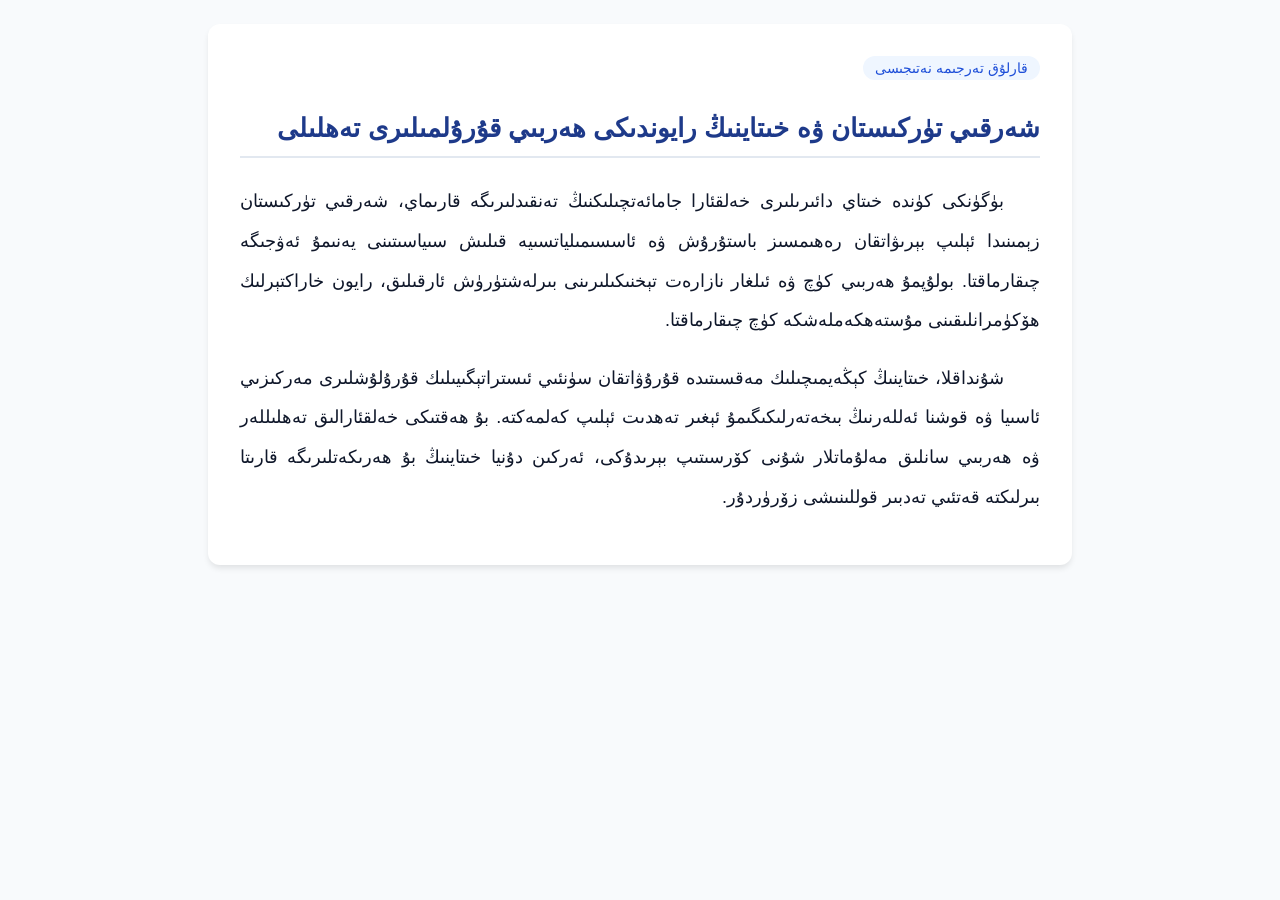
<file: .agents/skills/my-skill/assets/template.html>
<!DOCTYPE html>
<html lang="ug" dir="rtl">
<head>
  <meta charset="UTF-8">
  <meta name="viewport" content="width=device-width, initial-scale=1.0">
  <title>قارلۇق ۋىدىئو تەرجىمە ئەندىزىسى</title>
  <style>
    body {
      font-family: 'UKIJ Tuz', 'UKIJ Tuz Tom', 'ALKATIP Tor', 'Noto Sans Arabic', Tahoma, sans-serif;
      direction: rtl;
      background-color: #f8fafc;
      color: #0f172a;
      margin: 0;
      padding: 24px;
    }
    .article-container {
      max-width: 800px;
      margin: 0 auto;
      background: #ffffff;
      padding: 32px;
      border-radius: 12px;
      box-shadow: 0 4px 6px -1px rgba(0, 0, 0, 0.1);
    }
    h1 {
      font-size: 26px;
      font-weight: 700;
      color: #1e3a8a;
      border-bottom: 2px solid #e2e8f0;
      padding-bottom: 12px;
      margin-bottom: 24px;
    }
    p {
      text-align: justify;
      text-justify: inter-word;
      text-indent: 2em;
      line-height: 2.2;
      font-size: 18px;
      margin-bottom: 16px;
    }
    .tag {
      display: inline-block;
      background: #eff6ff;
      color: #1d4ed8;
      padding: 4px 12px;
      border-radius: 9999px;
      font-size: 14px;
      margin-bottom: 16px;
    }
  </style>
</head>
<body>
  <div class="article-container">
    <span class="tag">قارلۇق تەرجىمە نەتىجىسى</span>
    <h1>شەرقىي تۈركىستان ۋە خىتاينىڭ رايوندىكى ھەربىي قۇرۇلمىلىرى تەھلىلى</h1>
    <p>
      بۈگۈنكى كۈندە خىتاي دائىرىلىرى خەلقئارا جامائەتچىلىكنىڭ تەنقىدلىرىگە قارىماي، شەرقىي تۈركىستان زېمىنىدا ئېلىپ بېرىۋاتقان رەھىمسىز باستۇرۇش ۋە ئاسسىمىلياتسىيە قىلىش سىياسىتىنى يەنىمۇ ئەۋجىگە چىقارماقتا. بولۇپمۇ ھەربىي كۈچ ۋە ئىلغار نازارەت تېخنىكىلىرىنى بىرلەشتۈرۈش ئارقىلىق، رايون خاراكتېرلىك ھۆكۈمرانلىقىنى مۇستەھكەملەشكە كۈچ چىقارماقتا.
    </p>
    <p>
      شۇنداقلا، خىتاينىڭ كېڭەيمىچىلىك مەقسىتىدە قۇرۇۋاتقان سۈنئىي ئىستراتېگىيىلىك قۇرۇلۇشلىرى مەركىزىي ئاسىيا ۋە قوشنا ئەللەرنىڭ بىخەتەرلىكىگىمۇ ئېغىر تەھدىت ئېلىپ كەلمەكتە. بۇ ھەقتىكى خەلقئارالىق تەھلىللەر ۋە ھەربىي سانلىق مەلۇماتلار شۇنى كۆرسىتىپ بېرىدۇكى، ئەركىن دۇنيا خىتاينىڭ بۇ ھەرىكەتلىرىگە قارىتا بىرلىكتە قەتئىي تەدبىر قوللىنىشى زۆرۈردۇر.
    </p>
  </div>
</body>
</html>
</file>
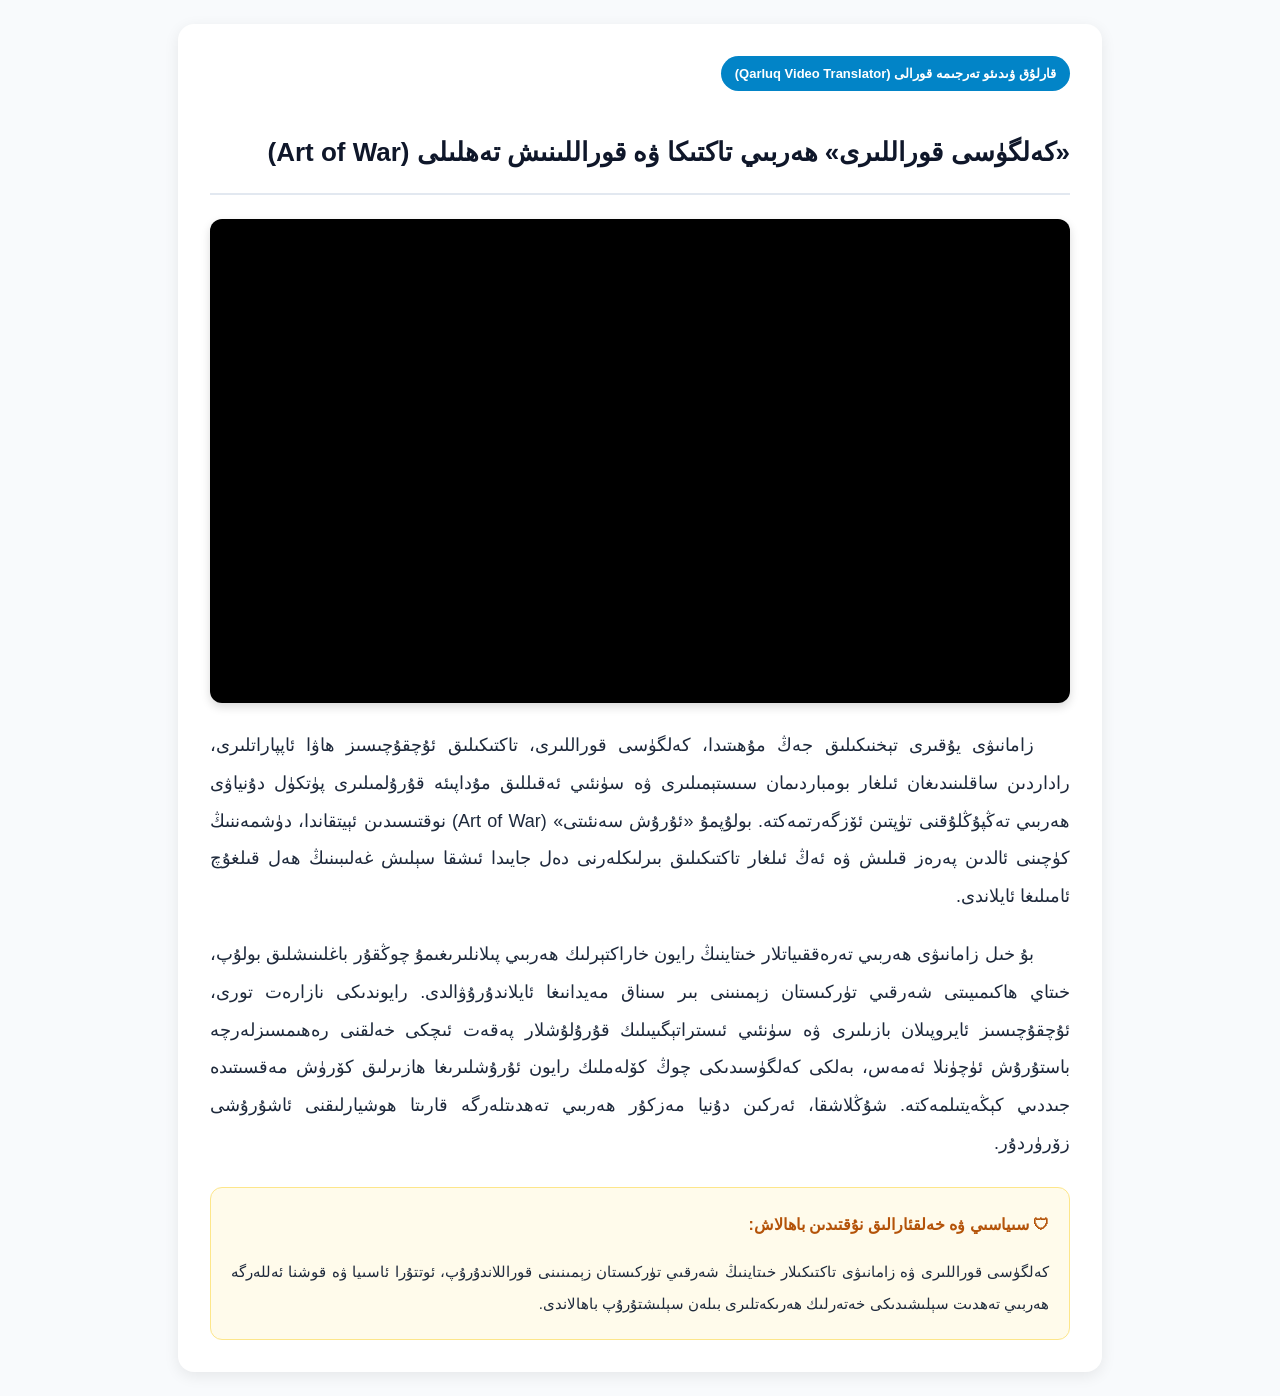
<file: .agents/skills/my-skill/assets/weapons_of_the_future_translation.html>
<!DOCTYPE html>
<html lang="ug" dir="rtl">
<head>
  <meta charset="UTF-8">
  <meta name="viewport" content="width=device-width, initial-scale=1.0">
  <title>«كەلگۈسى قوراللىرى» ھەربىي تاكتىكا ۋە قوراللىنىش تەھلىلى (Art of War)</title>
  <style>
    body {
      font-family: 'UKIJ Tuz', 'UKIJ Tuz Tom', 'ALKATIP Tor', 'Noto Sans Arabic', Tahoma, sans-serif;
      direction: rtl;
      background: #f8fafc;
      color: #0f172a;
      margin: 0;
      padding: 24px;
      line-height: 2.1;
    }
    .container {
      max-width: 860px;
      margin: 0 auto;
      background: #ffffff;
      padding: 32px;
      border-radius: 16px;
      box-shadow: 0 4px 15px rgba(0, 0, 0, 0.08);
    }
    .badge {
      display: inline-block;
      background: #0284c7;
      color: #ffffff;
      padding: 4px 14px;
      border-radius: 9999px;
      font-size: 13px;
      font-weight: bold;
      margin-bottom: 16px;
    }
    h1 {
      font-size: 26px;
      color: #0f172a;
      border-bottom: 2px solid #e2e8f0;
      padding-bottom: 14px;
      margin-bottom: 24px;
    }
    .video-wrapper {
      position: relative;
      padding-bottom: 56.25%;
      height: 0;
      overflow: hidden;
      border-radius: 12px;
      margin-bottom: 24px;
      box-shadow: 0 4px 10px rgba(0,0,0,0.15);
      background: #000;
    }
    .video-wrapper iframe {
      position: absolute;
      top: 0;
      left: 0;
      width: 100%;
      height: 100%;
      border: 0;
    }
    p {
      text-align: justify;
      text-justify: inter-word;
      text-indent: 2em;
      font-size: 18px;
      margin-bottom: 20px;
      color: #1e293b;
    }
    .analysis-box {
      background: #fffbeb;
      border: 1px solid #fde68a;
      border-radius: 12px;
      padding: 20px;
      margin-top: 24px;
    }
    .analysis-title {
      font-weight: bold;
      color: #b45309;
      font-size: 16px;
      margin-bottom: 8px;
    }
  </style>
</head>
<body>
  <div class="container">
    <span class="badge">قارلۇق ۋىدىئو تەرجىمە قورالى (Qarluq Video Translator)</span>
    <h1>«كەلگۈسى قوراللىرى» ھەربىي تاكتىكا ۋە قوراللىنىش تەھلىلى (Art of War)</h1>

    <div class="video-wrapper">
      <iframe 
        src="https://www.youtube-nocookie.com/embed/bYrwEQ_Fr_I?rel=0" 
        allow="accelerometer; autoplay; clipboard-write; encrypted-media; gyroscope; picture-in-picture" 
        allowfullscreen>
      </iframe>
    </div>

    <p>
      زامانىۋى يۇقىرى تېخنىكىلىق جەڭ مۇھىتىدا، كەلگۈسى قوراللىرى، تاكتىكىلىق ئۇچقۇچىسىز ھاۋا ئاپپاراتلىرى، راداردىن ساقلىنىدىغان ئىلغار بومباردىمان سىستېمىلىرى ۋە سۈنئىي ئەقىللىق مۇداپىئە قۇرۇلمىلىرى پۈتكۈل دۇنياۋى ھەربىي تەڭپۇڭلۇقنى تۈپتىن ئۆزگەرتمەكتە. بولۇپمۇ «ئۇرۇش سەنئىتى» (Art of War) نوقتىسىدىن ئېيتقاندا، دۈشمەننىڭ كۈچىنى ئالدىن پەرەز قىلىش ۋە ئەڭ ئىلغار تاكتىكىلىق بىرلىكلەرنى دەل جايىدا ئىشقا سېلىش غەلىبىنىڭ ھەل قىلغۇچ ئامىلىغا ئايلاندى.
    </p>

    <p>
      بۇ خىل زامانىۋى ھەربىي تەرەققىياتلار خىتاينىڭ رايون خاراكتېرلىك ھەربىي پىلانلىرىغىمۇ چوڭقۇر باغلىنىشلىق بولۇپ، خىتاي ھاكىمىيىتى شەرقىي تۈركىستان زېمىنىنى بىر سىناق مەيدانىغا ئايلاندۇرۇۋالدى. رايوندىكى نازارەت تورى، ئۇچقۇچىسىز ئايروپىلان بازىلىرى ۋە سۈنئىي ئىستراتېگىيىلىك قۇرۇلۇشلار پەقەت ئىچكى خەلقنى رەھىمسىزلەرچە باستۇرۇش ئۈچۈنلا ئەمەس، بەلكى كەلگۈسىدىكى چوڭ كۆلەملىك رايون ئۇرۇشلىرىغا ھازىرلىق كۆرۈش مەقسىتىدە جىددىي كېڭەيتىلمەكتە. شۇڭلاشقا، ئەركىن دۇنيا مەزكۇر ھەربىي تەھدىتلەرگە قارىتا ھوشيارلىقنى ئاشۇرۇشى زۆرۈردۇر.
    </p>

    <div class="analysis-box">
      <div class="analysis-title">🛡 سىياسىي ۋە خەلقئارالىق نۇقتىدىن باھالاش:</div>
      <p style="text-indent: 0; margin-bottom: 0; font-size: 15px;">
        كەلگۈسى قوراللىرى ۋە زامانىۋى تاكتىكىلار خىتاينىڭ شەرقىي تۈركىستان زېمىنىنى قوراللاندۇرۇپ، ئوتتۇرا ئاسىيا ۋە قوشنا ئەللەرگە ھەربىي تەھدىت سېلىشىدىكى خەتەرلىك ھەرىكەتلىرى بىلەن سېلىشتۇرۇپ باھالاندى.
      </p>
    </div>
  </div>
</body>
</html>
</file>
